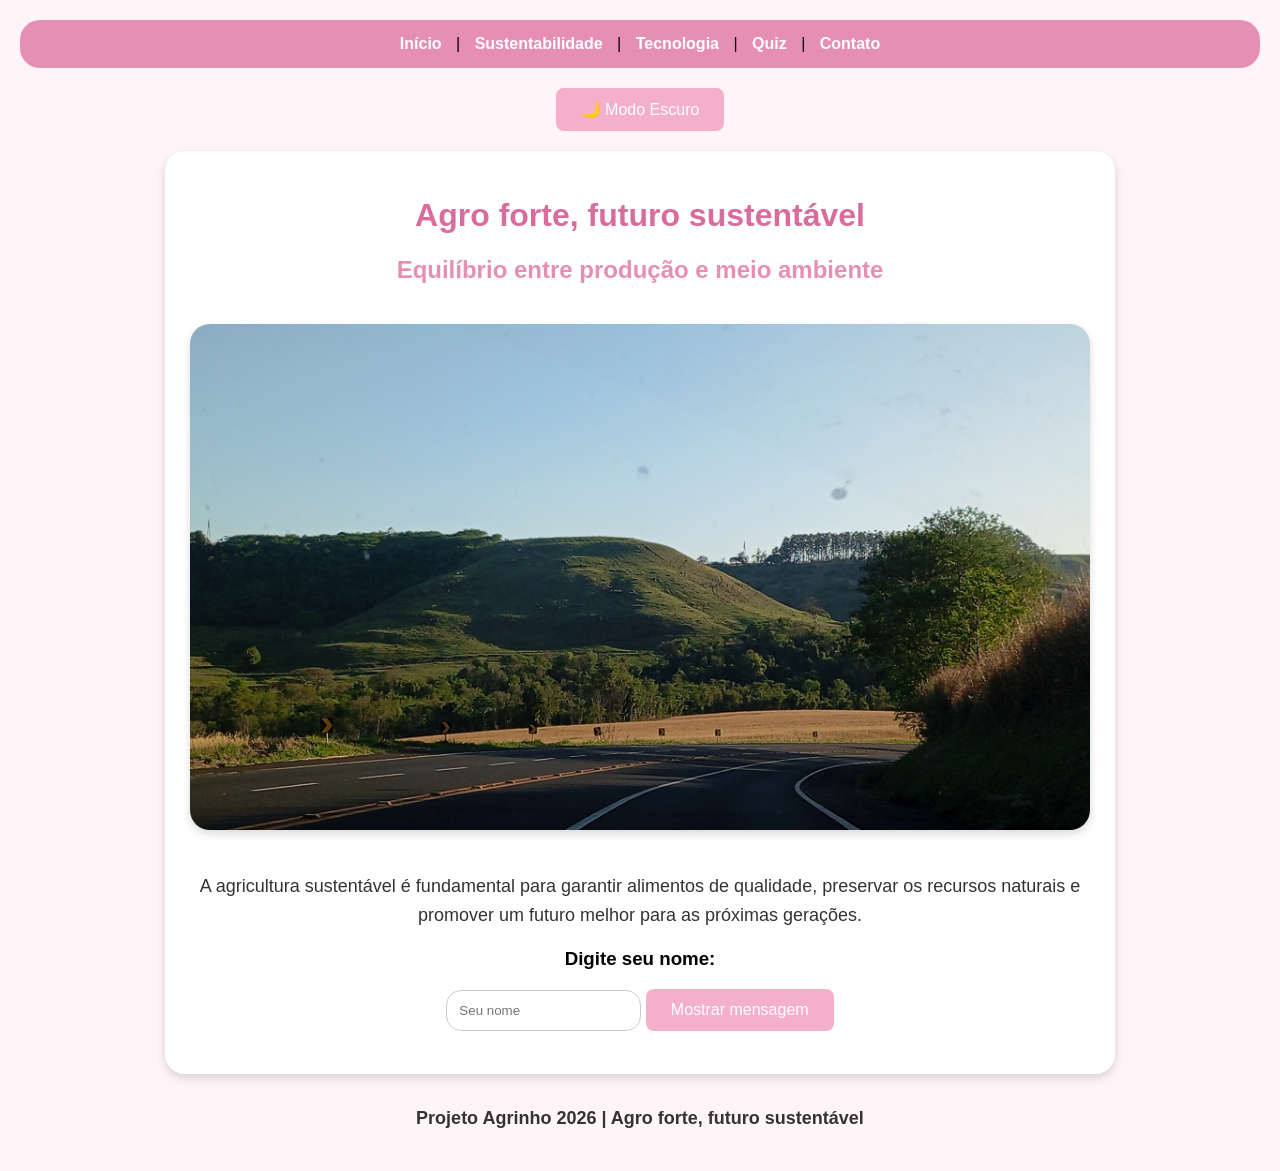
<file: index.html>
<!DOCTYPE html>
<html lang="pt-BR">

<head>
    <meta charset="UTF-8">
    <meta name="viewport" content="width=device-width, initial-scale=1.0">
    <title>EcoAgro - Futuro Sustentável</title>

    <link rel="stylesheet" href="style.css">
</head>

<body>

<nav>
    <a href="index.html">Início</a> |
    <a href="sustentabilidade.html">Sustentabilidade</a> |
    <a href="tecnologia.html">Tecnologia</a> |
    <a href="quiz.html">Quiz</a> |
    <a href="contato.html">Contato</a>
</nav>

<button onclick="alternarModo()">🌙 Modo Escuro</button>

<main>
    <h1>Agro forte, futuro sustentável</h1>

    <h2>Equilíbrio entre produção e meio ambiente</h2>

    <img src="IMG_20240928_172455.jpg"
     alt="Paisagem da natureza"
     width="100%">

    <p>
        A agricultura sustentável é fundamental para garantir alimentos de qualidade,
        preservar os recursos naturais e promover um futuro melhor para as próximas gerações.
    </p>

    <h3>Digite seu nome:</h3>

    <input type="text" id="nome" placeholder="Seu nome">

    <button onclick="mostrarMensagem()">
        Mostrar mensagem
    </button>

    <p id="mensagem"></p>
</main>

<footer>
    <p>Projeto Agrinho 2026 | Agro forte, futuro sustentável</p>
</footer>

<script src="script.js"></script>

</body>

</html>
</file>
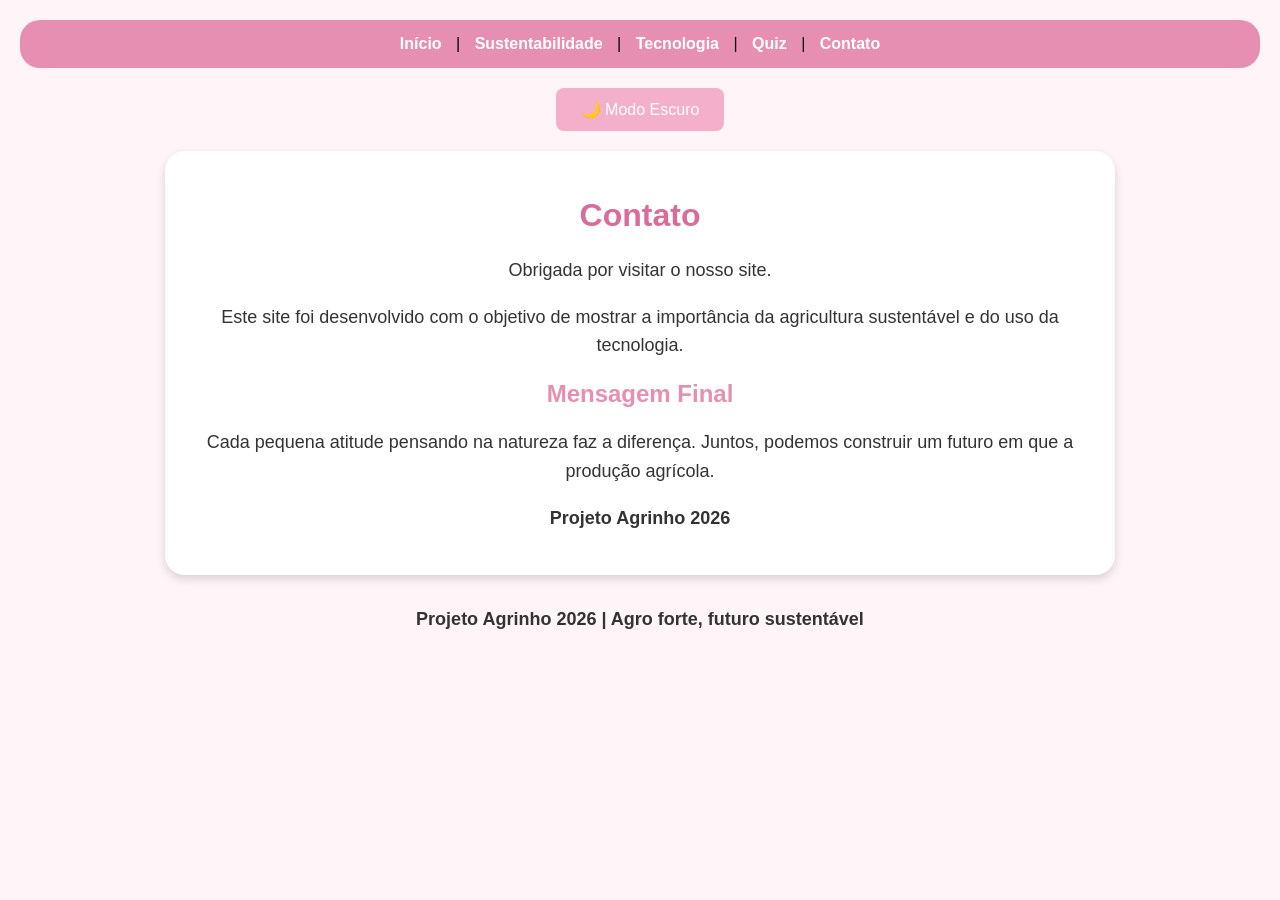
<file: contato.html>
<!DOCTYPE html>
<html lang="pt-BR">

<head>
    <meta charset="UTF-8">
    <meta name="viewport" content="width=device-width, initial-scale=1.0">
    <title>Contato</title>

    <link rel="stylesheet" href="style.css">
</head>

<body>

<nav>
    <a href="index.html">Início</a> |
    <a href="sustentabilidade.html">Sustentabilidade</a> |
    <a href="tecnologia.html">Tecnologia</a> |
    <a href="quiz.html">Quiz</a> |
    <a href="contato.html">Contato</a>
</nav>

<button onclick="alternarModo()">🌙 Modo Escuro</button>

<main>

<h1>Contato</h1>

<p>
Obrigada por visitar o nosso site.
</p>

<p>
Este site foi desenvolvido com o objetivo de mostrar a importância da agricultura sustentável e do uso da tecnologia.
</p>

<h2>Mensagem Final</h2>

<p>
Cada pequena atitude pensando na natureza faz a diferença. Juntos, podemos construir um futuro em que a produção agrícola.
</p>

<p><strong>Projeto Agrinho 2026</strong></p>

</main>

<footer>
    <p>Projeto Agrinho 2026 | Agro forte, futuro sustentável</p>
</footer>

<script src="script.js"></script>

</body>
</html>
</file>
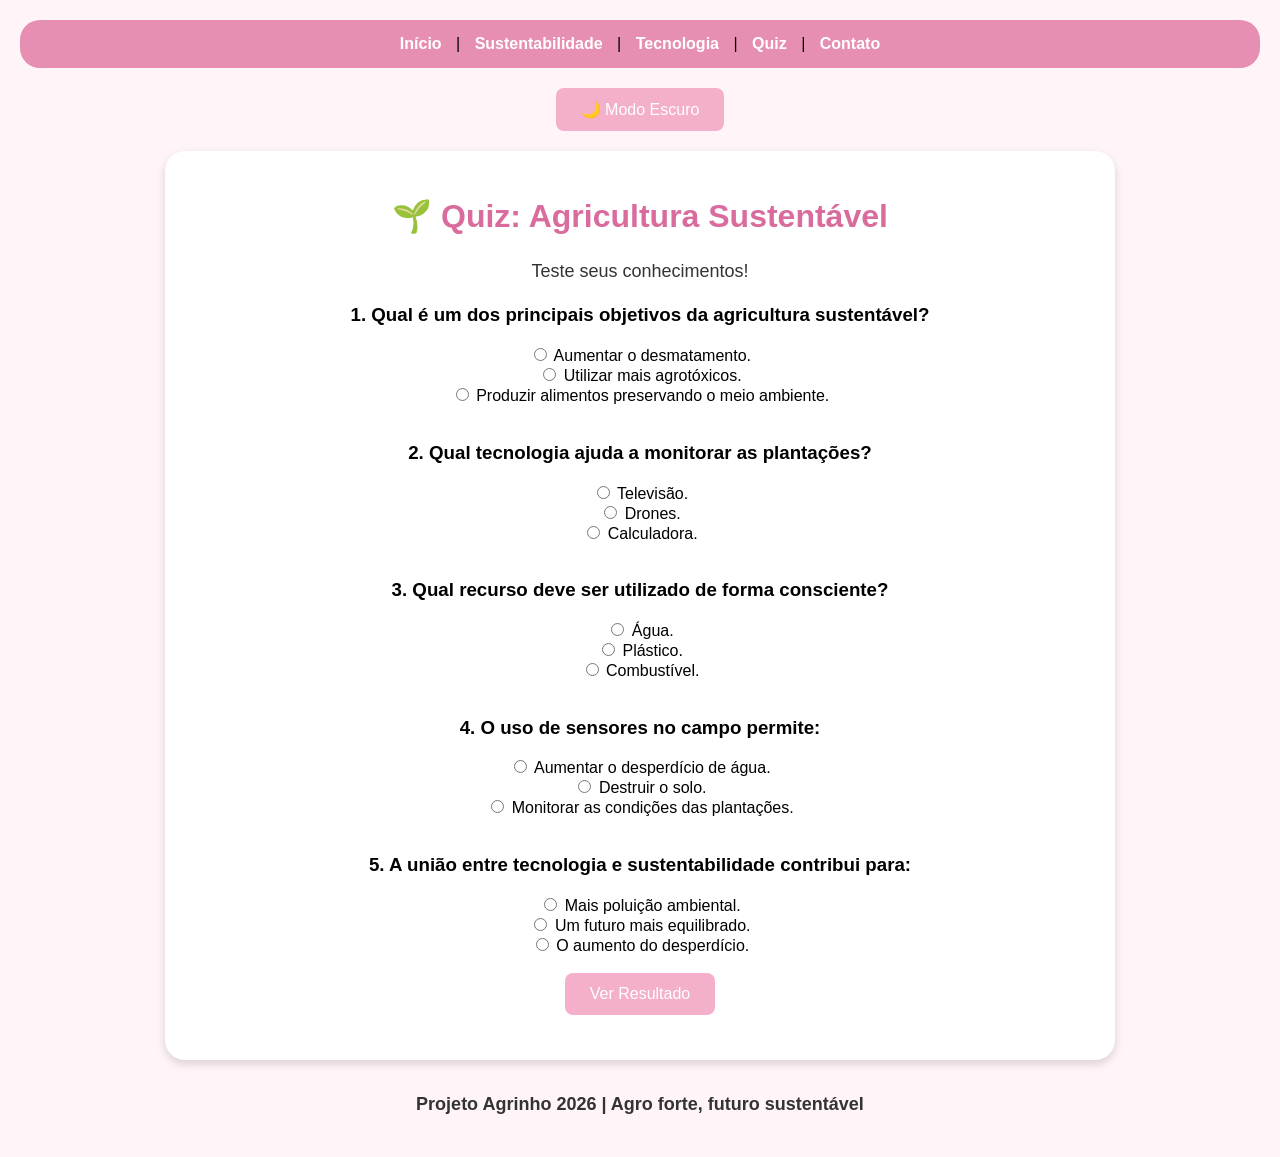
<file: quiz.html>
<!DOCTYPE html>
<html lang="pt-BR">

<head>
    <meta charset="UTF-8">
    <meta name="viewport" content="width=device-width, initial-scale=1.0">
    <title>Quiz - EcoAgro</title>

    <link rel="stylesheet" href="style.css">
</head>

<body>

<nav>
    <a href="index.html">Início</a> |
    <a href="sustentabilidade.html">Sustentabilidade</a> |
    <a href="tecnologia.html">Tecnologia</a> |
    <a href="quiz.html">Quiz</a> |
    <a href="contato.html">Contato</a>
</nav>

<button onclick="alternarModo()">🌙 Modo Escuro</button>

<main>

<h1>🌱 Quiz: Agricultura Sustentável</h1>

<p>Teste seus conhecimentos!</p>

<h3>1. Qual é um dos principais objetivos da agricultura sustentável?</h3>

<input type="radio" name="q1" value="a"> Aumentar o desmatamento.<br>
<input type="radio" name="q1" value="b"> Utilizar mais agrotóxicos.<br>
<input type="radio" name="q1" value="c"> Produzir alimentos preservando o meio ambiente.<br><br>

<h3>2. Qual tecnologia ajuda a monitorar as plantações?</h3>

<input type="radio" name="q2" value="a"> Televisão.<br>
<input type="radio" name="q2" value="b"> Drones.<br>
<input type="radio" name="q2" value="c"> Calculadora.<br><br>

<h3>3. Qual recurso deve ser utilizado de forma consciente?</h3>

<input type="radio" name="q3" value="a"> Água.<br>
<input type="radio" name="q3" value="b"> Plástico.<br>
<input type="radio" name="q3" value="c"> Combustível.<br><br>
<h3>4. O uso de sensores no campo permite:</h3>

<input type="radio" name="q4" value="a"> Aumentar o desperdício de água.<br>
<input type="radio" name="q4" value="b"> Destruir o solo.<br>
<input type="radio" name="q4" value="c"> Monitorar as condições das plantações.<br><br>

<h3>5. A união entre tecnologia e sustentabilidade contribui para:</h3>

<input type="radio" name="q5" value="a"> Mais poluição ambiental.<br>
<input type="radio" name="q5" value="b"> Um futuro mais equilibrado.<br>
<input type="radio" name="q5" value="c"> O aumento do desperdício.<br><br>

<button onclick="verificarQuiz()">
    Ver Resultado
</button>

<h2 id="resultadoQuiz"></h2>

</main>

<footer>
    <p>Projeto Agrinho 2026 | Agro forte, futuro sustentável</p>
</footer>

<script src="script.js"></script>

</body>
</html>
</file>
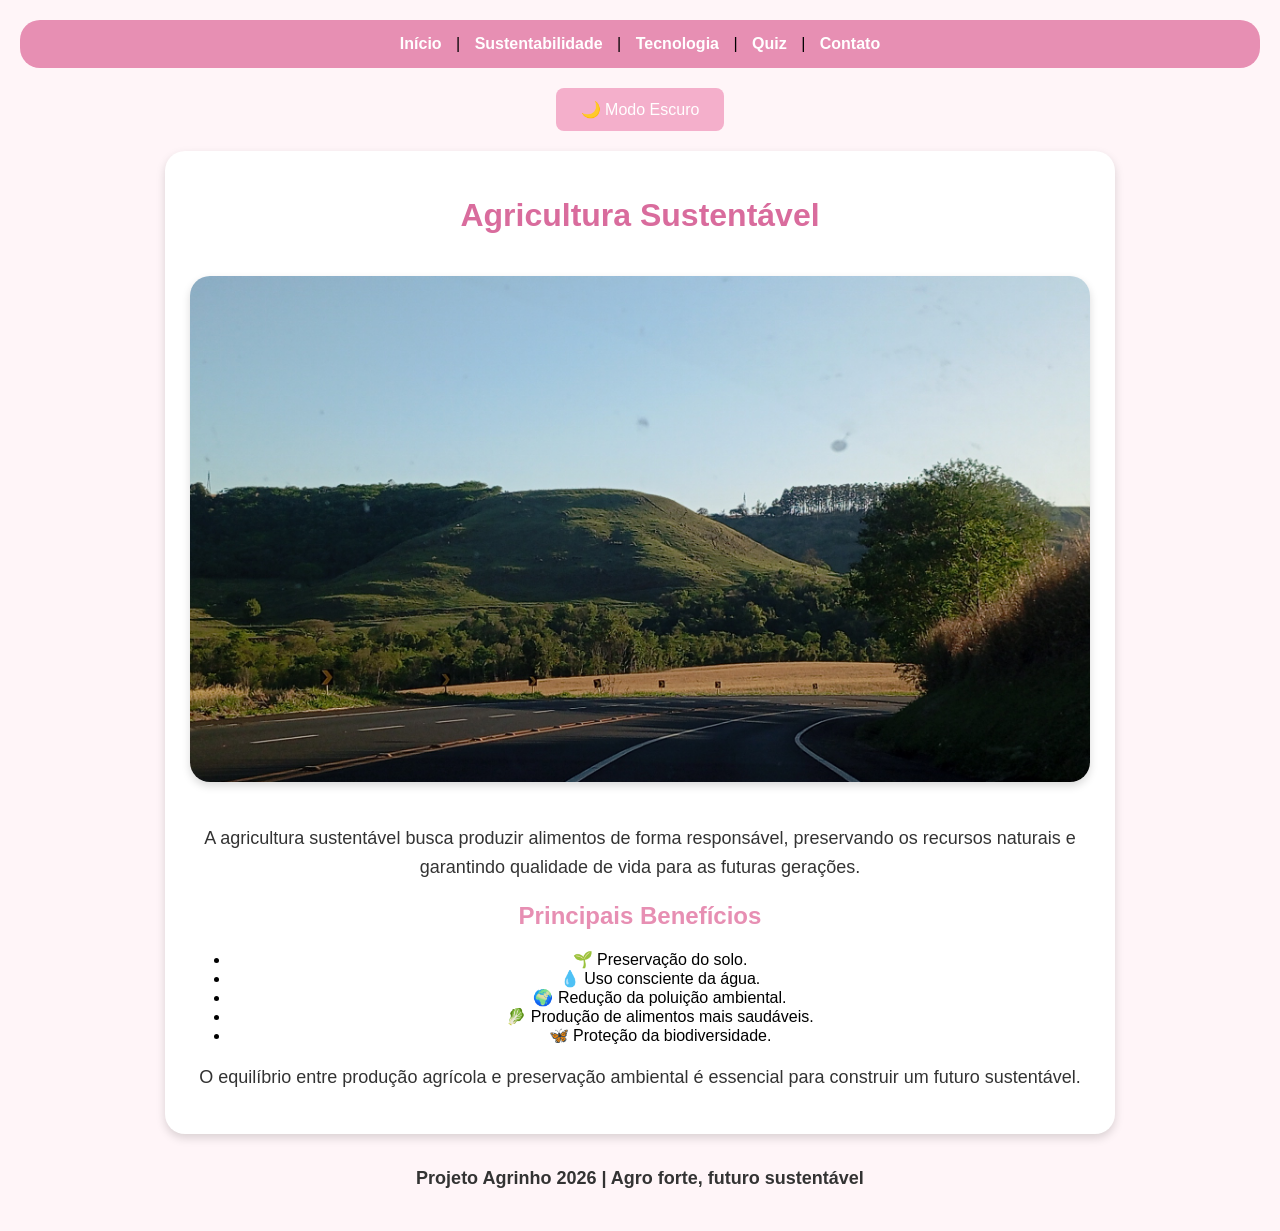
<file: sustentabilidade.html>
<!DOCTYPE html>
<html lang="pt-BR">

<head>
    <meta charset="UTF-8">
    <meta name="viewport" content="width=device-width, initial-scale=1.0">
    <title>Sustentabilidade</title>

    <link rel="stylesheet" href="style.css">
</head>

<body>

<nav>
    <a href="index.html">Início</a> |
    <a href="sustentabilidade.html">Sustentabilidade</a> |
    <a href="tecnologia.html">Tecnologia</a> |
    <a href="quiz.html">Quiz</a> |
    <a href="contato.html">Contato</a>
</nav>

<button onclick="alternarModo()">🌙 Modo Escuro</button>

<main>

<h1>Agricultura Sustentável</h1>

<img src="IMG_20240928_172455.jpg"
     alt="Paisagem da natureza"
     width="100%">

<p>
A agricultura sustentável busca produzir alimentos de forma responsável,
preservando os recursos naturais e garantindo qualidade de vida para as futuras gerações.
</p>

<h2>Principais Benefícios</h2>

<ul>
    <li>🌱 Preservação do solo.</li>
    <li>💧 Uso consciente da água.</li>
    <li>🌍 Redução da poluição ambiental.</li>
    <li>🥬 Produção de alimentos mais saudáveis.</li>
    <li>🦋 Proteção da biodiversidade.</li>
</ul>

<p>
O equilíbrio entre produção agrícola e preservação ambiental é essencial para construir um futuro sustentável.
</p>

</main>

<footer>
    <p>Projeto Agrinho 2026 | Agro forte, futuro sustentável</p>
</footer>

<script src="script.js"></script>

</body>
</html>
</file>
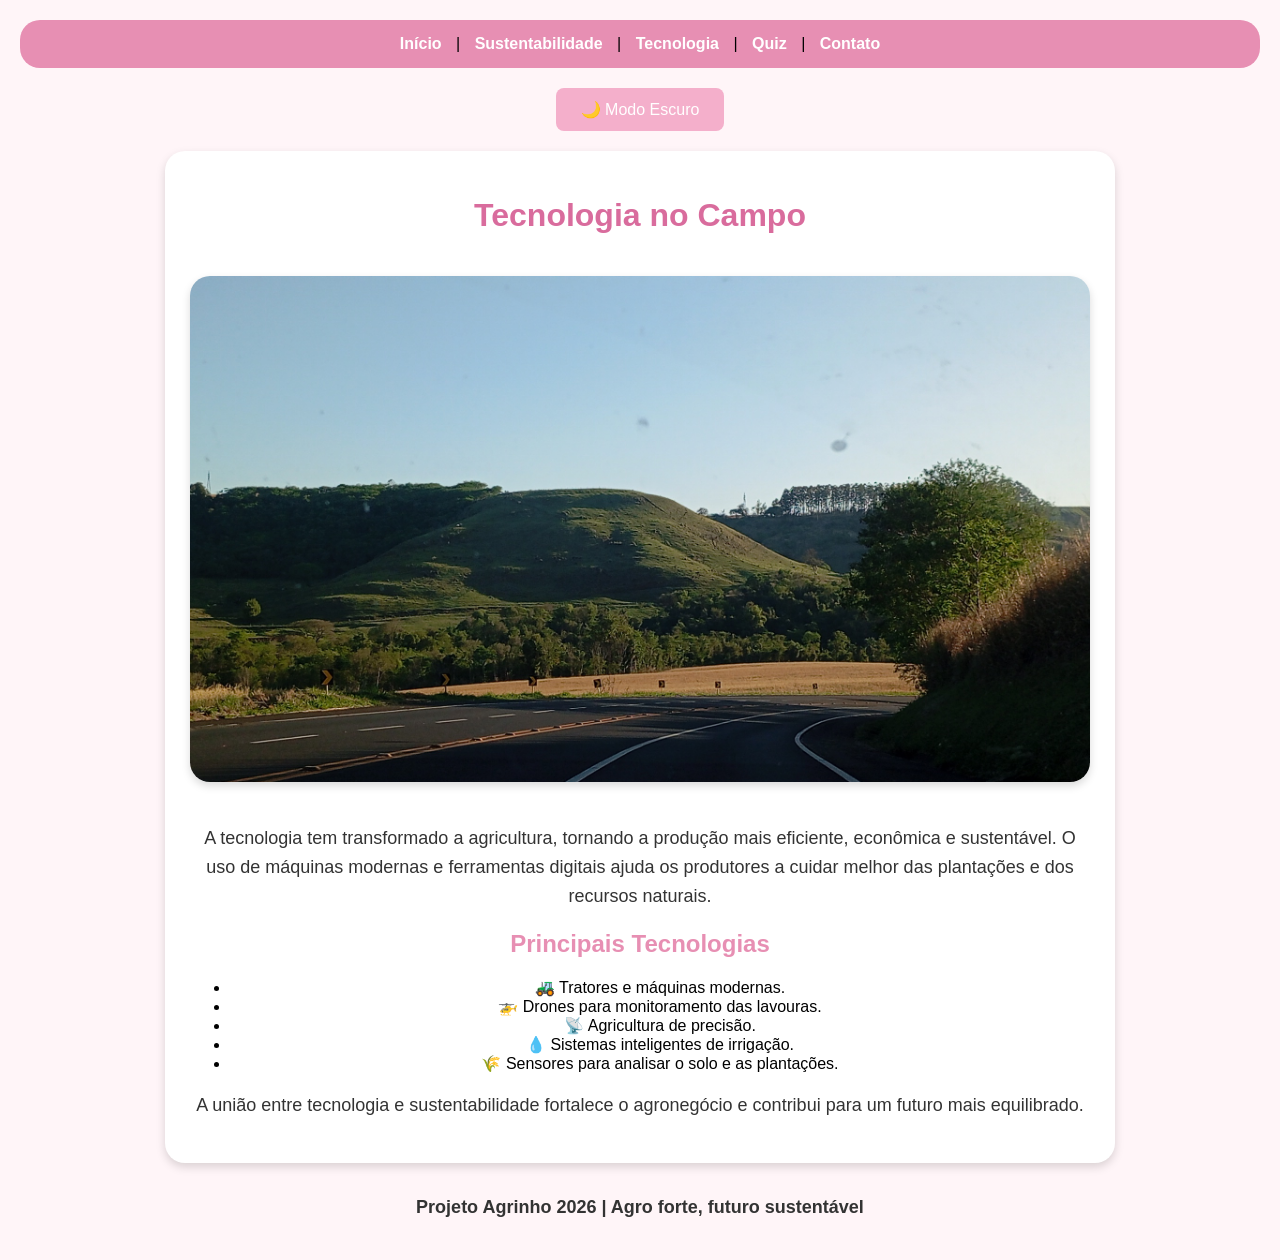
<file: tecnologia.html>
<!DOCTYPE html>
<html lang="pt-BR">

<head>
    <meta charset="UTF-8">
    <meta name="viewport" content="width=device-width, initial-scale=1.0">
    <title>Tecnologia</title>

    <link rel="stylesheet" href="style.css">
</head>

<body>

<nav>
    <a href="index.html">Início</a> |
    <a href="sustentabilidade.html">Sustentabilidade</a> |
    <a href="tecnologia.html">Tecnologia</a> |
    <a href="quiz.html">Quiz</a> |
    <a href="contato.html">Contato</a>
</nav>

<button onclick="alternarModo()">🌙 Modo Escuro</button>

<main>

<h1>Tecnologia no Campo</h1>

<img src="IMG_20240928_172455.jpg"
     alt="Paisagem da natureza"
     width="100%">

<p>
A tecnologia tem transformado a agricultura, tornando a produção mais eficiente, econômica e sustentável. O uso de máquinas modernas e ferramentas digitais ajuda os produtores a cuidar melhor das plantações e dos recursos naturais.
</p>

<h2>Principais Tecnologias</h2>

<ul>
    <li>🚜 Tratores e máquinas modernas.</li>
    <li>🚁 Drones para monitoramento das lavouras.</li>
    <li>📡 Agricultura de precisão.</li>
    <li>💧 Sistemas inteligentes de irrigação.</li>
    <li>🌾 Sensores para analisar o solo e as plantações.</li>
</ul>

<p>
A união entre tecnologia e sustentabilidade fortalece o agronegócio e contribui para um futuro mais equilibrado.
</p>

</main>

<footer>
    <p>Projeto Agrinho 2026 | Agro forte, futuro sustentável</p>
</footer>

<script src="script.js"></script>

</body>
</html>
</file>
<file: style.css>
body {
    background-color: #FFF5F8;
    font-family: Arial, sans-serif;
    text-align: center;
    margin: 0;
    padding: 20px;
}

h1{
    color:#D96C9D;
}

p {
    color: #333;
    font-size: 18px;
    line-height: 1.6;
}

h1:hover {
    color: #E78FB3;
}
h2{
    color:#E78FB3;
}
button {
    background-color: #F4AFCB;
    color: white;
    border: none;
    padding: 12px 25px;
    font-size: 16px;
    border-radius: 8px;
    cursor: pointer;
}
   button:hover {
    background-color: #E78FB3;
    }

input {
    padding: 12px;
    border: 1px solid #ccc;
    border-radius: 15px;
}

/* Responsividade para celular */
@media (max-width: 600px) {
    h1 {
        font-size: 24px;
    }

    h2 {
        font-size: 18px;
    }

    p {
        font-size: 16px;
    }
}
/* Menu de navegação */
nav {
    background-color: #E78FB3;
    padding: 15px;
    border-radius: 20px;
    margin-bottom: 20px;
}

nav a {
    color: white;
    text-decoration: none;
    margin: 10px;
    font-weight: bold;
    transition: 0.3s;
}

nav a:hover {
    color: #FFE4EC;
    transform: scale(1.05);
}

/* Caixa de conteúdo */
main {
    max-width: 900px;
    margin: 20px auto;
    background-color: white;
    padding: 25px;
    border-radius: 20px;
    box-shadow: 0 4px 10px rgba(0,0,0,0.15);
}

/* Rodapé */
footer {
    margin-top: 30px;
    color: #D96C9D;
    font-weight: bold;
}
img {
    max-width: 100%;
    border-radius: 20px;
    margin: 20px 0;
    box-shadow: 0 4px 8px rgba(0,0,0,0.15);
}
/* Modo escuro */
.escuro {
    background-color: #222;
    color: white;
}

.escuro main {
    background-color: #333;
}

.escuro h1,
.escuro h2,
.escuro h3,
.escuro p,
.escuro li {
    color: white;
}

.escuro nav {
    background-color: #111;
}

.escuro footer {
    background-color: #111;
    color: white;
}

.escuro button {
    background-color: #555;
    color: white;
}
</file>
